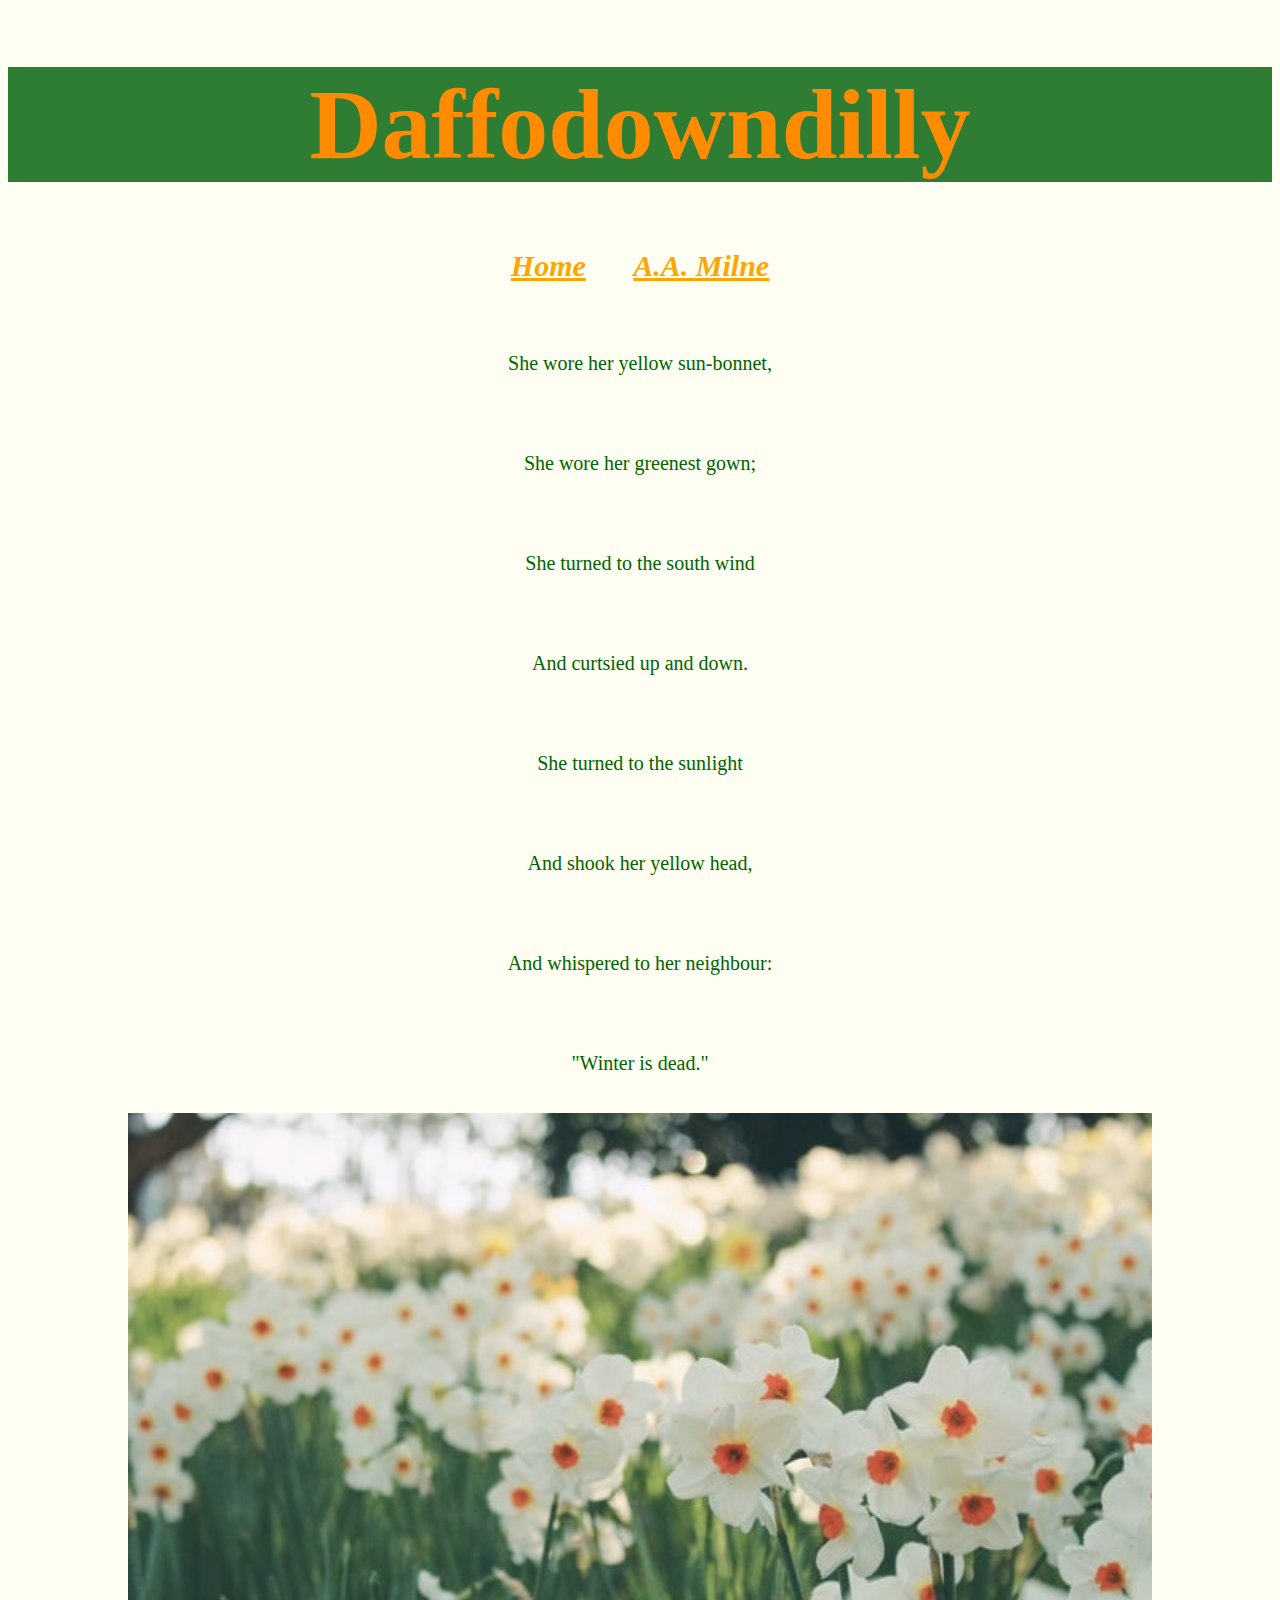
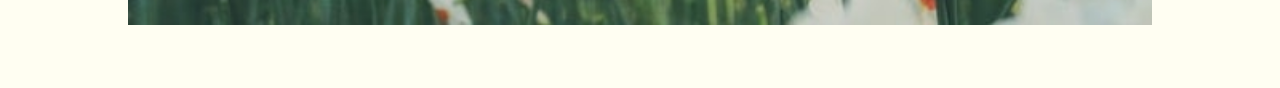
<file: index.html>
<!DOCTYPE html>
<html lang="en">
<head>
    <meta charset="UTF-8">
    <meta name="viewport" content="width=device-width, initial-scale=1.0">
    <title>Daffodowndilly</title>
</head>
<body>
    <link href="main.css" rel="stylesheet">

    <h1>Daffodowndilly</h1>
    <nav><h3>
        <a class= "Home" href="index.html">Home</a>
        <a class= "about" href="about_us.html">A.A. Milne</a>
    </h3></nav>
    <p>
    She wore her yellow sun-bonnet,<br>
    She wore her greenest gown;<br>
    She turned to the south wind<br>
    And curtsied up and down.<br>
    She turned to the sunlight<br>
    And shook her yellow head,<br>
    And whispered to her neighbour:<br>
    "Winter is dead."<br>
    <img src="daffodils2.jpg" alt="image of white daffodils">
    </p>
</body>
</html>
</file>
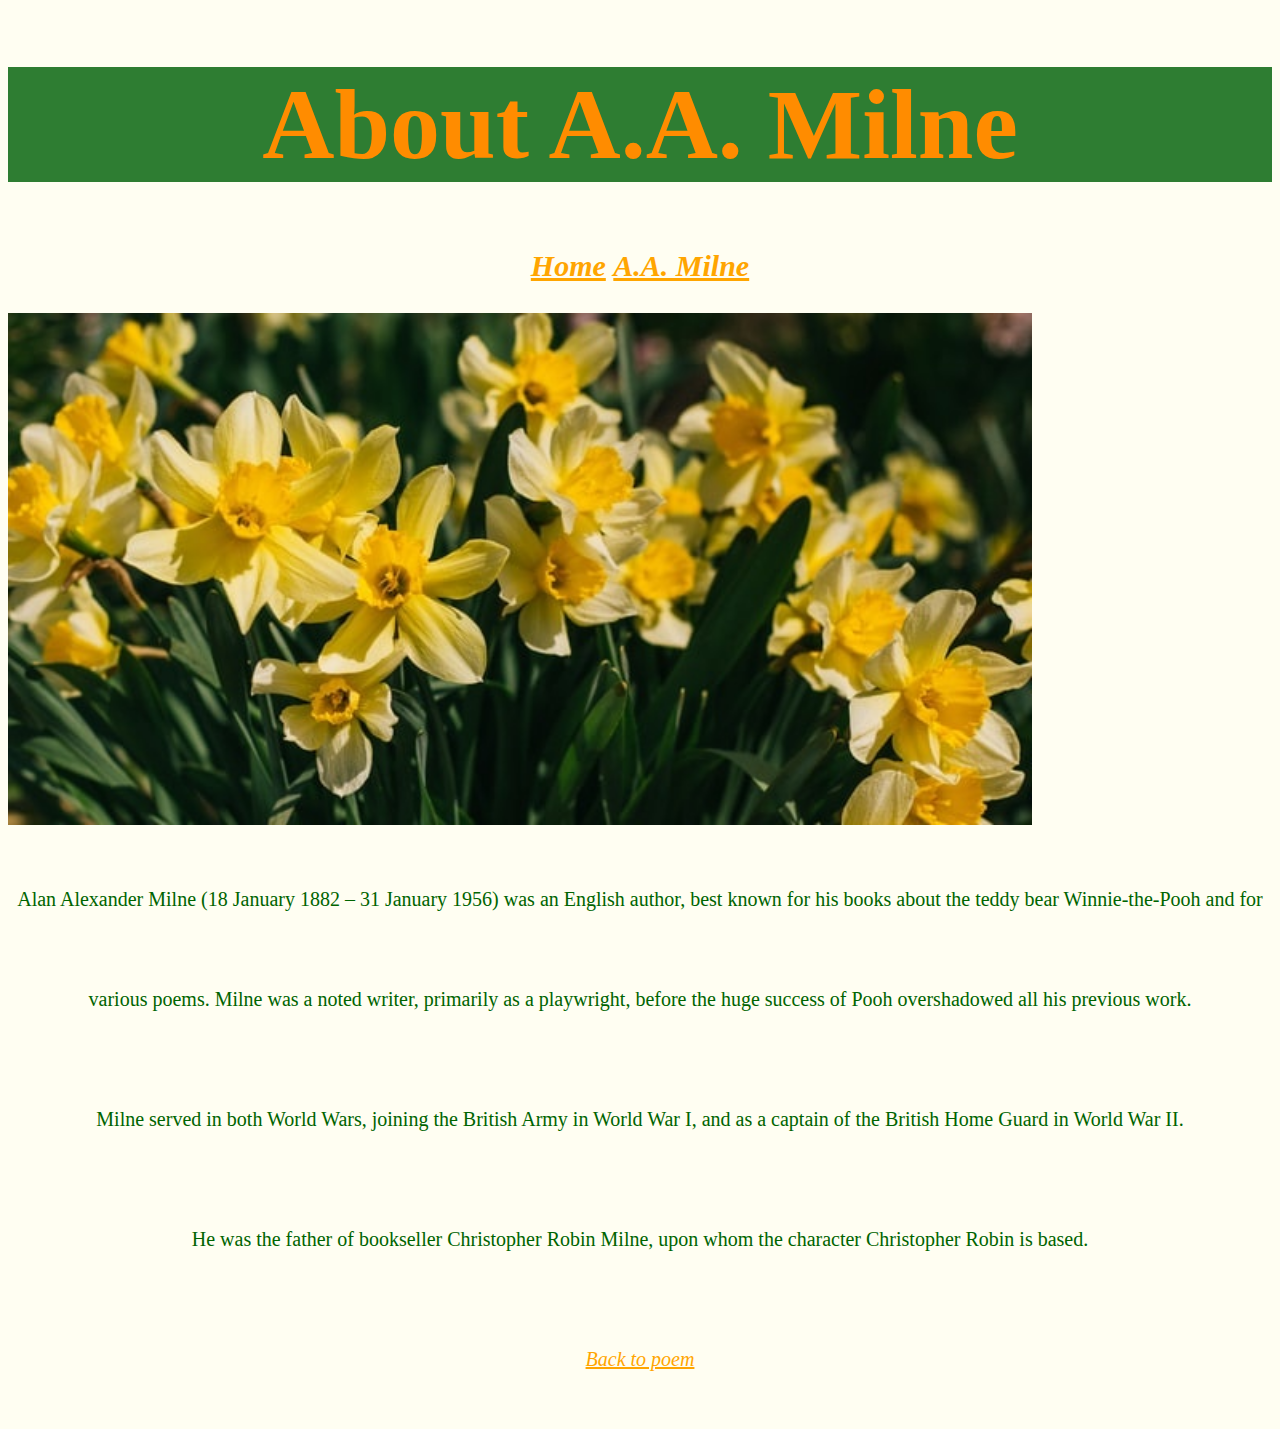
<file: about_us.html>
<!DOCTYPE html>
<html lang="en">
<head>
    <meta charset="UTF-8">
    <meta name="viewport" content="width=device-width, initial-scale=1.0">
    <title>Document</title>
</head>
<body>
    <link href="main.css" rel="stylesheet">
    
    <h1>About A.A. Milne</h1>
    <nav><h3>
        <a href="index.html">Home</a>
        <a href="about_us.html">A.A. Milne</a>
    </h3></nav>
    <img src="daffodils1.jpg" alt="image of yellow daffodils">
    <p>Alan Alexander Milne (18 January 1882 – 31 January 1956) was an English author, best known for his books about the teddy bear Winnie-the-Pooh and for various poems. 
    Milne was a noted writer, primarily as a playwright, before the huge success of Pooh overshadowed all his previous work. </p>
    <p> Milne served in both World Wars, joining the British Army in World War I, and as a captain of the British Home Guard in World War II.</p>

    <p>He was the father of bookseller Christopher Robin Milne, upon whom the character Christopher Robin is based.</p>

    <p><a href="index.html">Back to poem</a></p>
</body>
</html>
</file>
<file: main.css>
h1{
    color: darkorange;
    background-color: #2e7d32;
    font-size: 100px;
    text-align: Center
  }
  
  h3{
    text-align: center;
    font-size: 30px;
    background: #FFFEF2;
  }
  
  img{
    width: 1024px;
    color: darkorange;
  }
  
  a{
    color: orange;
    font-style: italic;
  }
  
  p{
    text-align: center;
    line-height: 5;
    font-size: 20px;
    color: darkgreen;
    background: #FFFEF2;
  }
  body{
    background: #FFFEF2;
  }

  .Home{
    padding: 20px;
  }

  .about{
    padding: 20px;
  }
</file>
